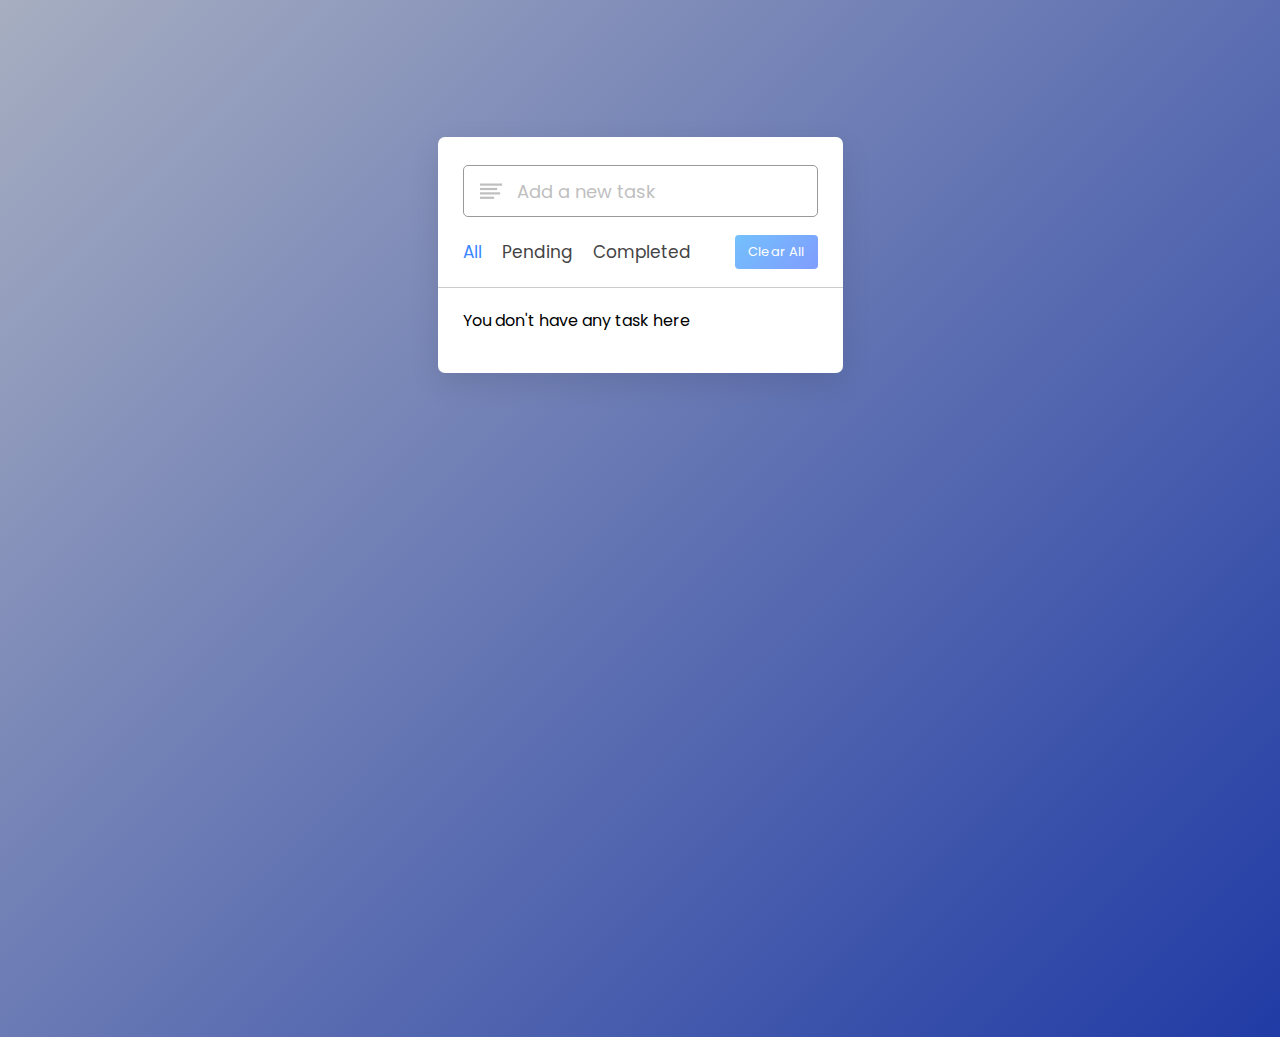
<file: Task 1_to do list/index.html>
<!DOCTYPE html>
<html lang="en" dir="ltr">
  <head>
    <meta charset="utf-8">  
    <title>Todo List App </title>
    <link rel="stylesheet" href="style.css">
    <meta name="viewport" content="width=device-width, initial-scale=1.0">
    <link rel="stylesheet" href="https://unicons.iconscout.com/release/v4.0.0/css/line.css">
  </head>
  <body>
    <div class="wrapper">
      <div class="task-input">
        <img src="bars-icon.svg" alt="icon">
        <input type="text" placeholder="Add a new task">
      </div>
      <div class="controls">
        <div class="filters">
          <span class="active" id="all">All</span>
          <span id="pending">Pending</span>
          <span id="completed">Completed</span>
        </div>
        <button class="clear-btn">Clear All</button>
      </div>
      <ul class="task-box"></ul>
    </div>

    <script src="script.js"></script>

  </body>
</html>
</file>
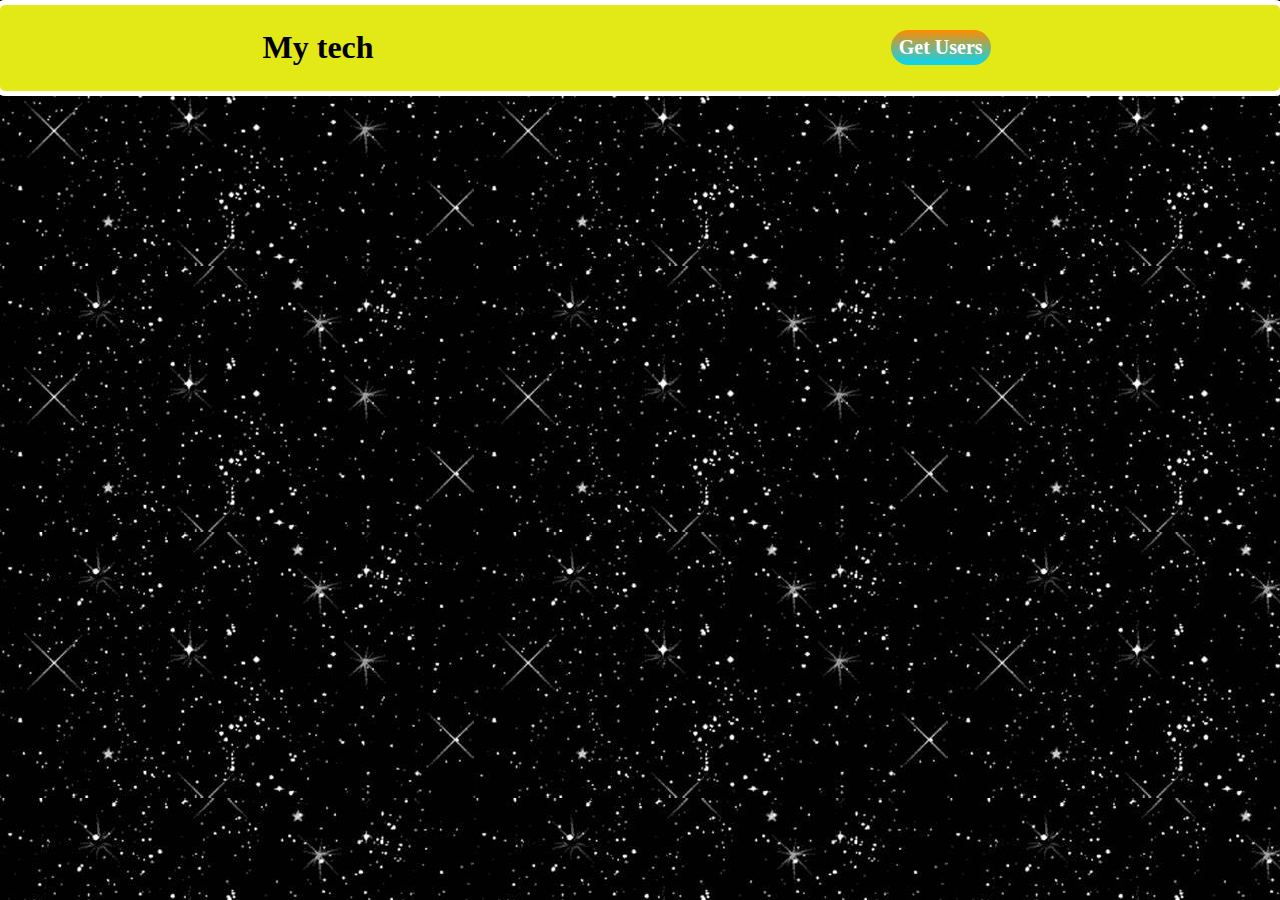
<file: Task 2_react app/index.html>
<!DOCTYPE html>
<html lang="en">
<head>
    <meta charset="UTF-8">
    <meta http-equiv="X-UA-Compatible" content="IE=edge">
    <meta name="viewport" content="width=device-width, initial-scale=1.0">
    <title>React app</title>
    <link rel="stylesheet" href="style.css">
</head>
<body background="background.jpg"></background>
    
    <div class="container" width="100%" display="block">
     <div id="navbar">
        <table>
            <tr>
                <table width="100%">
                        <tr>
                            <td></td>
                            <td ><h1><b>My tech</b></h1></td>
                            <td ><button id="button" type="submit" onclick="show_data()">Get Users</button></td>
                        </tr>
                </table>
                
            </tr>
        </table>
     </div> <br>
    <br>
    <br>
    <br>
<div>
     <table width="500px" align="center" cellspacing="50px" cellpadding="60px">
        <tr align="center" id="line1">
           
       </tr>
       <tr align="center" id="line2" >
       
   </tr>
   <tr align="center" id="line3">
           
</tr>
<tr align="center" id="line4">

</tr>
    </table>
    </div>
    <script src="index.js"></script>
</body>
</html>
</file>
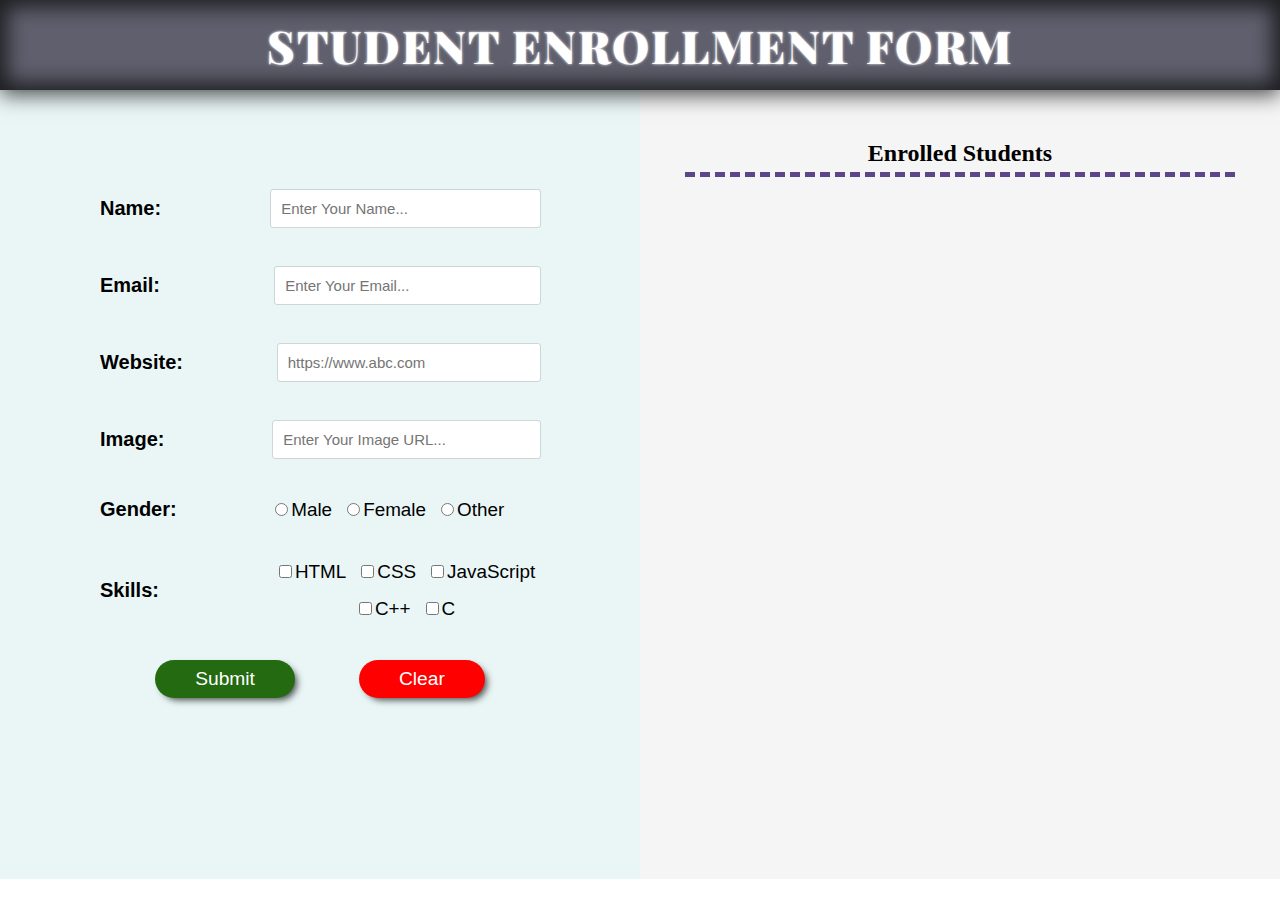
<file: Task 3_registration form/index.html>
<!DOCTYPE html>
<html lang="en">

<head>
    <meta charset="UTF-8">
    <meta http-equiv="X-UA-Compatible" content="IE=edge">
    <meta name="viewport" content="width=device-width, initial-scale=1.0">
    <title>Registration Form</title>
    <link rel="stylesheet" href="style.css">
</head>

<body>
    <div class="box">
        <div class="headinggg">
            <h1>STUDENT ENROLLMENT FORM</h1>
        </div>
        <div class="container">
            <div class="form">
                <form autocomplete="off">
                    <div class="name">
                        <label for="name"><b>Name:</b></label>
                        <input type="text" id="name" placeholder="Enter Your Name..." required>
                    </div>
                    <div class="email">
                        <label for="email"><b>Email:</b>
                            </label>
                        <input type="email" id="email" placeholder="Enter Your Email..." required>
                    </div>
                    <div class="website">
                        <label for="website"><b>Website:</b></label>
                        <input type="url" id="website" placeholder="https://www.abc.com" required>
                    </div>
                    <div class="image">
                        <label for="url"><b>Image:</b></label>
                        <input type="url" id="url" placeholder="Enter Your Image URL..." required>
                    </div>
                    <div class="gender">
                        <label for="gender"><b>Gender:</b></label>
                        <span class="text-p">
                            <label><input type="radio" name="male-female" id="male" value="Male" required>Male</label>
                            <label><input type="radio" name="male-female" id="female" value="Female"
                                    required>Female</label>
                            <label><input type="radio" name="male-female" id="female" value="Other"
                                    required>Other</label>
                        </span>
                    </div>
                    <div class="skills">
                        <label for="skills"><b>Skills:</b></label>
                        <span class="text-p">
                           
                            <label><input type="checkbox" value="HTML" id="html" class="checkbox">HTML</label>
                            <label><input type="checkbox" value="CSS" id="css" class="checkbox">CSS</label>
                            <label><input type="checkbox" value="JavaScript" id="css" class="checkbox">JavaScript</label>
                            <label><input type="checkbox" value="C++" id="cpp" class="checkbox">C++</label>
                            <label><input type="checkbox" value="C" id="c" class="checkbox">C</label>
                            
                        </span>
                    </div>
                    <div class="button">
                        <button type="submit" id="submit">Submit</button>
                        <button type="reset" id="reset">Clear</button>
                    </div>
                </form>
            </div>
            <div class="line"></div>
            <div class="op-box">
                <div class="output">
                    <h2>Enrolled Students</h2>
                    <div class="cardContainer" id="cardContainer">
                    </div>
                </div>
            </div>
        </div>
    </div>

    <script src="main.js"></script>
</body>

</html>
</file>
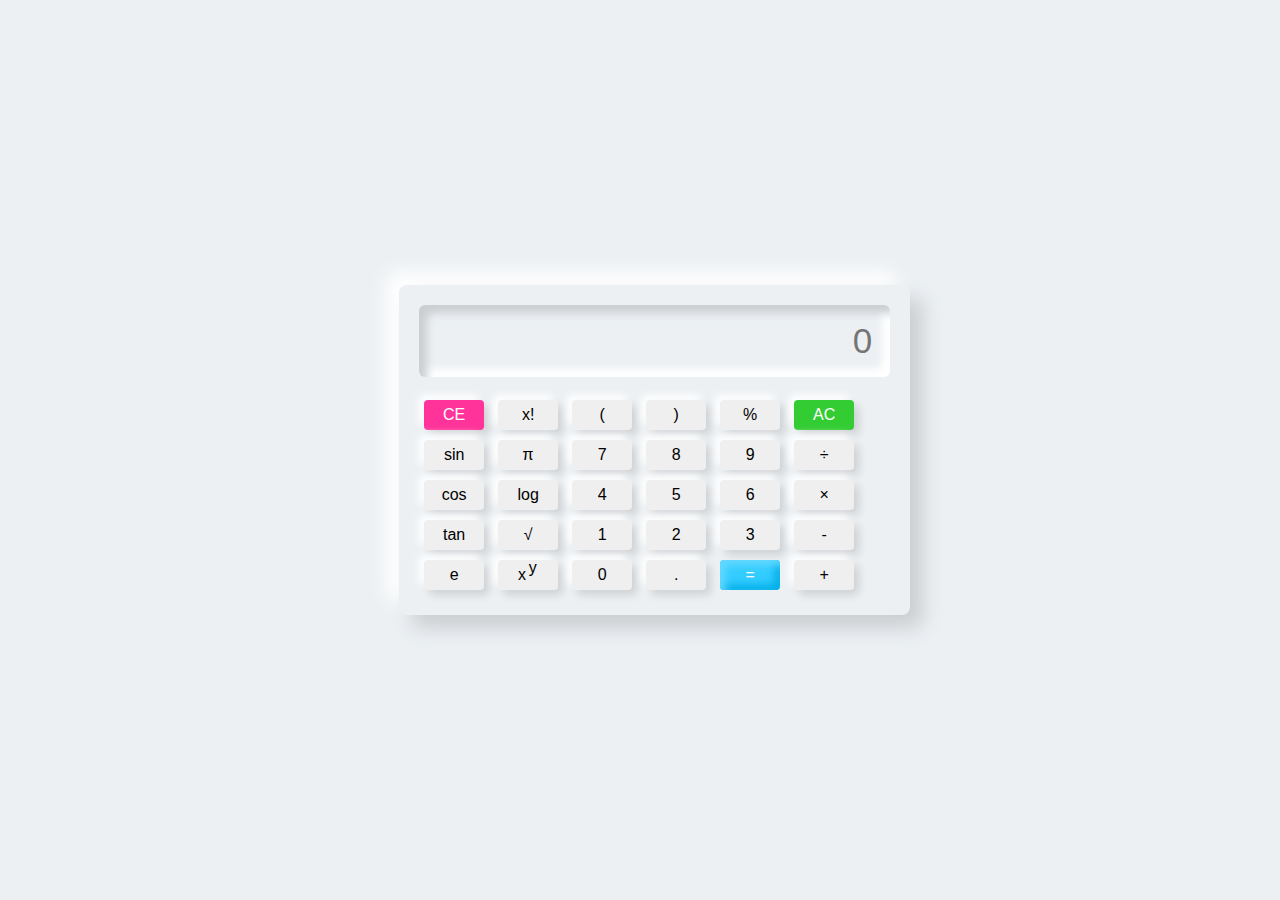
<file: Task 4_calculator/Simple calculator.html>
<!DOCTYPE html>
<html lang="en">

<head>
    <meta charset="UTF-8">
    <meta name="viewport" content="width=device-width, initial-scale=1.0">
    <title>Simple calculator</title>
    <link rel="stylesheet" type="text/css"
        href="https://stackpath.bootstrapcdn.com/font-awesome/4.7.0/css/font-awesome.min.css">
</head>
<style>
    body {
        padding: 0;
        margin: 0;
        display: flex;
        justify-content: center;
        align-items: center;
        min-height: 100vh;
        user-select: none;
        background: #ecf0f3;
    }

    .container {
        margin-left: 1.8em;
        padding: 20px;
        border-radius: 8px;
        box-shadow: 13px 13px 20px #cbced1,
            -13px -13px 20px #ffffff;
    }

    .content {
        width: 100%;
        margin-top: 1.7em;
        display: flex;
        justify-content: center;
        align-items: center;
        flex-direction: column;
    }

    .row button {
        width: 60px;
        height: 30px;
        font-size: 16px;
        border: none;
        outline: none;
        margin: 5px;
        border-radius: 4px;
        transition: .1s;
        box-shadow: 5px 5px 8px #00000020,
            -5px -5px 8px #ffff;
    }

    .row button:hover {
        box-shadow: inset 5px 5px 8px rgba(16, 16, 16, .1),
            inset -5px -5px 8px #fff;
        background: #fff;
    }

    .display #screen {
        margin-bottom: .5em;
        width: auto;
        height: 70px;
        font-size: 35px;
        outline: none;
        border: none;
        text-align: right;
        padding-right: .5em;
        background: #ecf0f3;
        border-radius: 6px;
        box-shadow: inset 8px 8px 8px #cbced1,
            inset -8px -8px 8px #ffffff;
    }

    #eval {
        background: #33ccff;
        color: #fff;
        box-shadow: inset 5px 5px 8px #66d9ff,
            inset -5px -5px 8px #00ace6;
    }

    #eval:hover {
        box-shadow: inset 5px 5px 8px #00ace6,
            inset -5px -5px 8px #00ace6;
    }

    #ac {
        background: #33cc33;
        color: #fff;
    }

    #ac:hover {
        box-shadow: inset 5px 5px 8px #2eb82e,
            inset -5px -5px 8px #33cc33;
    }

    #ce {
        background: #ff3399;
        color: #fff;
    }

    #ce:hover {
        box-shadow: inset 5px 5px 8px #e60073,
            inset -5px -5px 8px #ff3399;
    }
</style>

<body>

    <div class="container">
        <div class="display">
            <input id="screen" type="text" placeholder="0">
        </div>

        <div class="btns">
            <div class="row">
                <button id="ce" onclick="backspc()">CE</button>
                <button onclick="fact()">x!</button>
                <button class="btn">(</button>
                <button class="btn">)</button>
                <button class="btn">%</button>
                <button id="ac" onclick="screen.value=''">AC</button>
            </div>

            <div class="row">
                <button onclick="sin()">sin</button>
                <button onclick="pi()">π</button>
                <button class="btn">7</button>
                <button class="btn">8</button>
                <button class="btn">9</button>
                <button class="btn">÷</button>
            </div>

            <div class="row">
                <button onclick="cos()">cos</button>
                <button onclick="log()">log</button>
                <button class="btn">4</button>
                <button class="btn">5</button>
                <button class="btn">6</button>
                <button class="btn">×</button>
            </div>

            <div class="row">
                <button onclick="tan()">tan</button>
                <button onclick="sqrt()">√</button>
                <button class="btn">1</button>
                <button class="btn">2</button>
                <button class="btn">3</button>
                <button class="btn">-</button>
            </div>

            <div class="row">
                <button onclick="e()">e</button>
                <button onclick="pow()">x <span style="position: relative; bottom: .4em; right: .1em;">y</span>
                </button>
                <button class="btn">0</button>
                <button class="btn">.</button>
                <button id="eval" onclick="screen.value=eval(screen.value)">=</button>
                <button class="btn">+</button>
            </div>
        </div>
    </div>
</body>
<script>
    var screen = document.querySelector('#screen');
    var btn = document.querySelectorAll('.btn');

    for (item of btn) {
        item.addEventListener('click', (e) => {
            btntext = e.target.innerText;

            if (btntext == '×') {
                btntext = '*';
            }

            if (btntext == '÷') {
                btntext = '/';
            }
            screen.value += btntext;
        });
    }

    function sin() {
        screen.value = Math.sin(screen.value);
    }

    function cos() {
        screen.value = Math.cos(screen.value);
    }

    function tan() {
        screen.value = Math.tan(screen.value);
    }

    function pow() {
        screen.value = Math.pow(screen.value, 2);
    }

    function sqrt() {
        screen.value = Math.sqrt(screen.value, 2);
    }

    function log() {
        screen.value = Math.log(screen.value);
    }

    function pi() {
        screen.value = 3.14159265359;
    }

    function e() {
        screen.value = 2.71828182846;
    }

    function fact() {
        var i, num, f;
        f = 1
        num = screen.value;
        for (i = 1; i <= num; i++) {
            f = f * i;
        }

        i = i - 1;

        screen.value = f;
    }

    function backspc() {
        screen.value = screen.value.substr(0, screen.value.length - 1);
    }
</script>

</html>
</file>
<file: Task 1_to do list/style.css>
@import url('https://fonts.googleapis.com/css2?family=Poppins:wght@400;500;600;700&display=swap');
*{
  margin: 0;
  padding: 0;
  box-sizing: border-box;
  font-family: 'Poppins', sans-serif;
}
body{
  width: 100%;
  height: 100vh;
  overflow: hidden;
  background: linear-gradient(135deg, #a7aec1, #203ba5);
}
::selection{
  color: #fff;
  background: #8f35cb;
}
.wrapper{
  max-width: 405px;
  padding: 28px 0 30px;
  margin: 137px auto;
  background: #fff;
  border-radius: 7px;
  box-shadow: 0 10px 30px rgba(0,0,0,0.1);
}
.task-input{
  height: 52px;
  padding: 0 25px;
  position: relative;
}
.task-input img{
  top: 50%;
  position: absolute;
  transform: translate(17px, -50%);
}
.task-input input{
  height: 100%;
  width: 100%;
  outline: none;
  font-size: 18px;
  border-radius: 5px;
  padding: 0 20px 0 53px;
  border: 1px solid #999;
}
.task-input input:focus,
.task-input input.active{
  padding-left: 52px;
  border: 2px solid #1f3c7e;
}
.task-input input::placeholder{
  color: #bfbfbf;
}
.controls, li{
  display: flex;
  align-items: center;
  justify-content: space-between;
}
.controls{
  padding: 18px 25px;
  border-bottom: 1px solid #ccc;
}
.filters span{
  margin: 0 8px;
  font-size: 17px;
  color: #444444;
  cursor: pointer;
}
.filters span:first-child{
  margin-left: 0;
}
.filters span.active{
  color: #3C87FF;
}
.controls .clear-btn{
  border: none;
  opacity: 0.6;
  outline: none;
  color: #fff;
  cursor: pointer;
  font-size: 13px;
  padding: 7px 13px;
  border-radius: 4px;
  letter-spacing: 0.3px;
  pointer-events: none;
  transition: transform 0.25s ease;
  background: linear-gradient(135deg, #1798fb 0%, #2D5CFE 100%);
}
.clear-btn.active{
  opacity: 0.9;
  pointer-events: auto;
}
.clear-btn:active{
  transform: scale(0.93);
}
.task-box{
  margin-top: 20px;
  margin-right: 5px;
  padding: 0 20px 10px 25px;
}
.task-box.overflow{
  overflow-y: auto;
  max-height: 300px;
}
.task-box::-webkit-scrollbar{
  width: 5px;
}
.task-box::-webkit-scrollbar-track{
  background: #f1f1f1;
  border-radius: 25px;
}
.task-box::-webkit-scrollbar-thumb{
  background: #e6e6e6;
  border-radius: 25px;
}
.task-box .task{
  list-style: none;
  font-size: 17px;
  margin-bottom: 18px;
  padding-bottom: 16px;
  align-items: flex-start;
  border-bottom: 1px solid #ccc;
}
.task-box .task:last-child{
  margin-bottom: 0;
  border-bottom: 0;
  padding-bottom: 0;
}
.task-box .task label{
  display: flex;
  align-items: flex-start;
}
.task label input{
  margin-top: 7px;
  accent-color: #3C87FF;
}
.task label p{
  user-select: none;
  margin-left: 12px;
  word-wrap: break-word;
}
.task label p.checked{
  text-decoration: line-through;
}
.task-box .settings{
  position: relative;
}
.settings :where(i, li){
  cursor: pointer;
}
.settings .task-menu{
  z-index: 10;
  right: -5px;
  bottom: -65px;
  padding: 5px 0;
  background: #fff;
  position: absolute;
  border-radius: 4px;
  transform: scale(0);
  transform-origin: top right;
  box-shadow: 0 0 6px rgba(0,0,0,0.15);
  transition: transform 0.2s ease;
}
.task-box .task:last-child .task-menu{
  bottom: 0;
  transform-origin: bottom right;
}
.task-box .task:first-child .task-menu{
  bottom: -65px;
  transform-origin: top right;
}
.task-menu.show{
  transform: scale(1);
}
.task-menu li{
  height: 25px;
  font-size: 16px;
  margin-bottom: 2px;
  padding: 17px 15px;
  cursor: pointer;
  justify-content: flex-start;
}
.task-menu li:last-child{
  margin-bottom: 0;
}
.settings li:hover{
  background: #f5f5f5;
}
.settings li i{
  padding-right: 8px;
}

@media (max-width: 400px) {
  body{
    padding: 0 10px;
  }
  .wrapper {
    padding: 20px 0;
  }
  .filters span{
    margin: 0 5px;
  }
  .task-input{
    padding: 0 20px;
  }
  .controls{
    padding: 18px 20px;
  }
  .task-box{
    margin-top: 20px;
    margin-right: 5px;
    padding: 0 15px 10px 20px;
  }
  .task label input{
    margin-top: 4px;
  }
}
</file>
<file: Task 2_react app/style.css>
body{
    margin: 0px;
    padding: 0px;
}
.container{
    
    width: 100%;
    overflow: hidden;
    
}
#navbar{
    background-color:  rgb(226, 233, 22);
    text-align: center;
    width: 100%;
    border-radius: 10px;
    border: 5px white solid;
    margin-left: -5px;
    top: 0px;
    position: relative;
}
.card
{
    position: relative; 
    width:70px;
    height:50px; 
     margin-top: 10px;
      margin-right: 20px;
      margin-right: 30px;
      
	border-radius:50px;
}

#button{
    width: 100px;
    height: 35px;
    border-radius: 20px;
    position:static;
    margin-right: 20px;
    
    color: #fff;
    background-image: linear-gradient(#fe8c00,#00d7f8);
    border: none;
    font-family: 'Times New Roman', Times, serif;
    font-size: 20px;
    font-weight: bold;
    
    cursor: pointer;
}
#button:hover{
background-image:  linear-gradient(to right,#000046,#1CB5E0);
}
img{
    clip-path: ellipse();
    
    
}

#line1{
    font-family: 'Times New Roman', Times, serif;
    color: #fff;
    width: 50%;
    cursor: pointer;
    background-image: linear-gradient(#00ffb3,#336d99);

}
#line1:hover{
    width: 80%;
    color: #200a11;
    font-weight: bold;
}
#line2{
    font-family: 'Times New Roman', Times, serif;
    color: #fff;
    background-image: linear-gradient(#62ade6,#1b3a7c);
    
}
#line2:hover{
    width: 80%;
    color: #200a11;
    font-weight: bold;
}

#line3{
    font-family: 'Times New Roman', Times, serif;
    color: #fff;
    
    background-image: linear-gradient(#b484dd,#572172);

}
#line3:hover{
    width: 80%;
    color:#200a11;
    font-weight: bold;
}



#line4{
    font-family: 'Times New Roman', Times, serif;
    color: #fff;
    
    background-image: linear-gradient(#ad618c,#390632);
    

}
#line4:hover{
    width: 80%;
    color:#200a11;
    font-weight: bold;
}
</file>
<file: Task 3_registration form/style.css>
@import url('https://fonts.googleapis.com/css2?family=Playfair+Display:wght@600&display=swap');
* {
    margin: 0;
    padding: 0;
}

body {
    height: 100vh;
}

.box .headinggg {
    position: sticky;
    top: 0;
    height: 10vh;
    background: rgb(95, 95, 109);
    display: flex;
    justify-content: center;
    align-items: center;
    box-shadow: inset 0 0 20px 7px rgb(0 0 0 / 70%), 0 5px 20px rgb(0 0 0 / 70%);
}

h1 {
    color: #ffffff;
    font-family: 'Playfair Display', serif;
    font-size: 45px;
    font-weight: 900;
    letter-spacing: 2px;
    text-shadow: 0 0 3px#ffffff;
    user-select: none;
}

.container {
    height: auto;
    background-color: whitesmoke;
    display: flex;
    justify-content: center;
}

.container .form {
    width: 50%;
    background:#EAF6F6;
}

.container .form form {
    margin: auto;
    display: flex;
    flex-direction: column;
    gap: 40px;
    padding: 100px;
    word-wrap: break-word;
}

#name,
#email,
#website,
#url {
    width: 335px;
    padding: 10px;
    border-radius: 2px;
    border: none;
    caret-color: red;
    outline: 1px solid rgba(128, 128, 128, 0.26);
    font-size: 15px;
}

#name:focus,
#email:focus,
#website:focus,
#url:focus {
    outline: 1px solid rgba(0, 0, 255, 0.711);
}

.name {
    display: flex;
    align-items: center;
    gap: 8.6vw;
    font-size: 1.25rem;
    font-family: 'Segoe UI', Tahoma, Geneva, Verdana, sans-serif;
}

.email {
    display: flex;
    align-items: center;
    gap: 9vw;
    font-size: 1.25rem;
    font-family: 'Segoe UI', Tahoma, Geneva, Verdana, sans-serif;
}

.website {
    display: flex;
    align-items: center;
    gap: 7.4vw;
    font-size: 1.25rem;
    font-family: 'Segoe UI', Tahoma, Geneva, Verdana, sans-serif;
}

.gender {
    display: flex;
    align-items: center;
    gap: 7.7vw;
    font-size: 1.25rem;
    font-family: 'Segoe UI', Tahoma, Geneva, Verdana, sans-serif;
}

.image {
    display: flex;
    align-items: center;
    gap: 8.5vw;
    font-size: 1.25rem;
    font-family: 'Segoe UI', Tahoma, Geneva, Verdana, sans-serif;
}

.skills {
    display: flex;
    align-items: center;
    gap: 9vw;
    font-size: 1.25rem;
    font-family: 'Segoe UI', Tahoma, Geneva, Verdana, sans-serif;
}

.text-p {
    font-size: 1.18rem;
    display: flex;
    justify-content: center;
    align-items: center;
    gap: 15px;
    flex-wrap: wrap;
}

.text-p label {
    display: flex;
    gap: 3px;
    align-items: baseline;
}

.button {
    display: flex;
    gap: 5vw;
    align-items: center;
    justify-content: center;
}

.button #submit {
    padding: 8px 40px;
    font-size: 1.2rem;
    background-color: #246a11;
    border: none;
    box-shadow: 4px 4px 7px -2px rgb(0 0 0 / 70%);
    border-radius: 20px;
    color: white;
    cursor: pointer;
}

.button #reset {
    padding: 8px 40px;
    background-color: red;
    font-size: 1.2rem;
    border: none;
    border-radius: 20px;
    color: white;
    cursor: pointer;
    box-shadow: 4px 4px 7px -2px rgb(0 0 0 / 70%);
}

.button #submit:active,
.button #reset:active {
    background-color: black;
    box-shadow: none;
}


.op-box {
    width: 50%;
}

.output {
    padding: 45px;
}

h2 {
    font-family: serif;
    text-align: center;
    padding: 5px;
    border-bottom: 5px dashed rgb(92, 70, 135);
}

.output .cardContainer {
    font-family: Arial, Helvetica, sans-serif;
    overflow-y: auto;
    height: 73vh;
    
}

.output .card {
    height: auto;
    display: flex;
    background-color: rgba(128, 128, 128, 0.132);
    padding: 1rem;
    border-radius: 0.5rem;
    margin: 10px 0;
    gap: 5vw;
}

.card img {
    border-radius: 0.5rem;
    width: 130px;
    height: 150px;
}

.card .info {
    text-align: left;
    display: flex;
    flex-direction: column;
    gap: 7px;
}

.card .info a {
    color: rgb(43, 43, 255);
    text-decoration: none;
}

.card .info a:hover {
    text-decoration: underline;
}

.card .info button {
    padding: 2px 15px;
    border-radius: 25px;
    border: none;
    background-color: red;
    color: white;
    box-shadow: 4px 4px 7px -2px rgb(0 0 0 / 70%);
    cursor: pointer;
}

.card .info button:active {
    background-color: black;
    box-shadow: none;
}

@media only screen and (max-width:1000px) {
    .container .line {
        display: none;
    }
    .container {
        flex-direction: column;
    }
    .container .form {
        width: 100%;
    }
    .op-box {
        width: 100%;
    }
    .name,
    .email,
    .website,
    .image,
    .skills,
    .gender {
        justify-content: space-around;
    }
    .gender {
        padding-right: 17vw;
    }
}

@media only screen and (max-width:700px) {
    h1 {
        font-size: 25px;
    }
    .container .form form {
        padding: 27px;
    }
}

@media only screen and (max-width:450px) {
    h1 {
        font-size: 18px;
    }
    .output .card {
        display: flex;
        justify-content: center;
        flex-direction: column;
    }
    .card img {
        margin: auto;
    }
}
</file>
